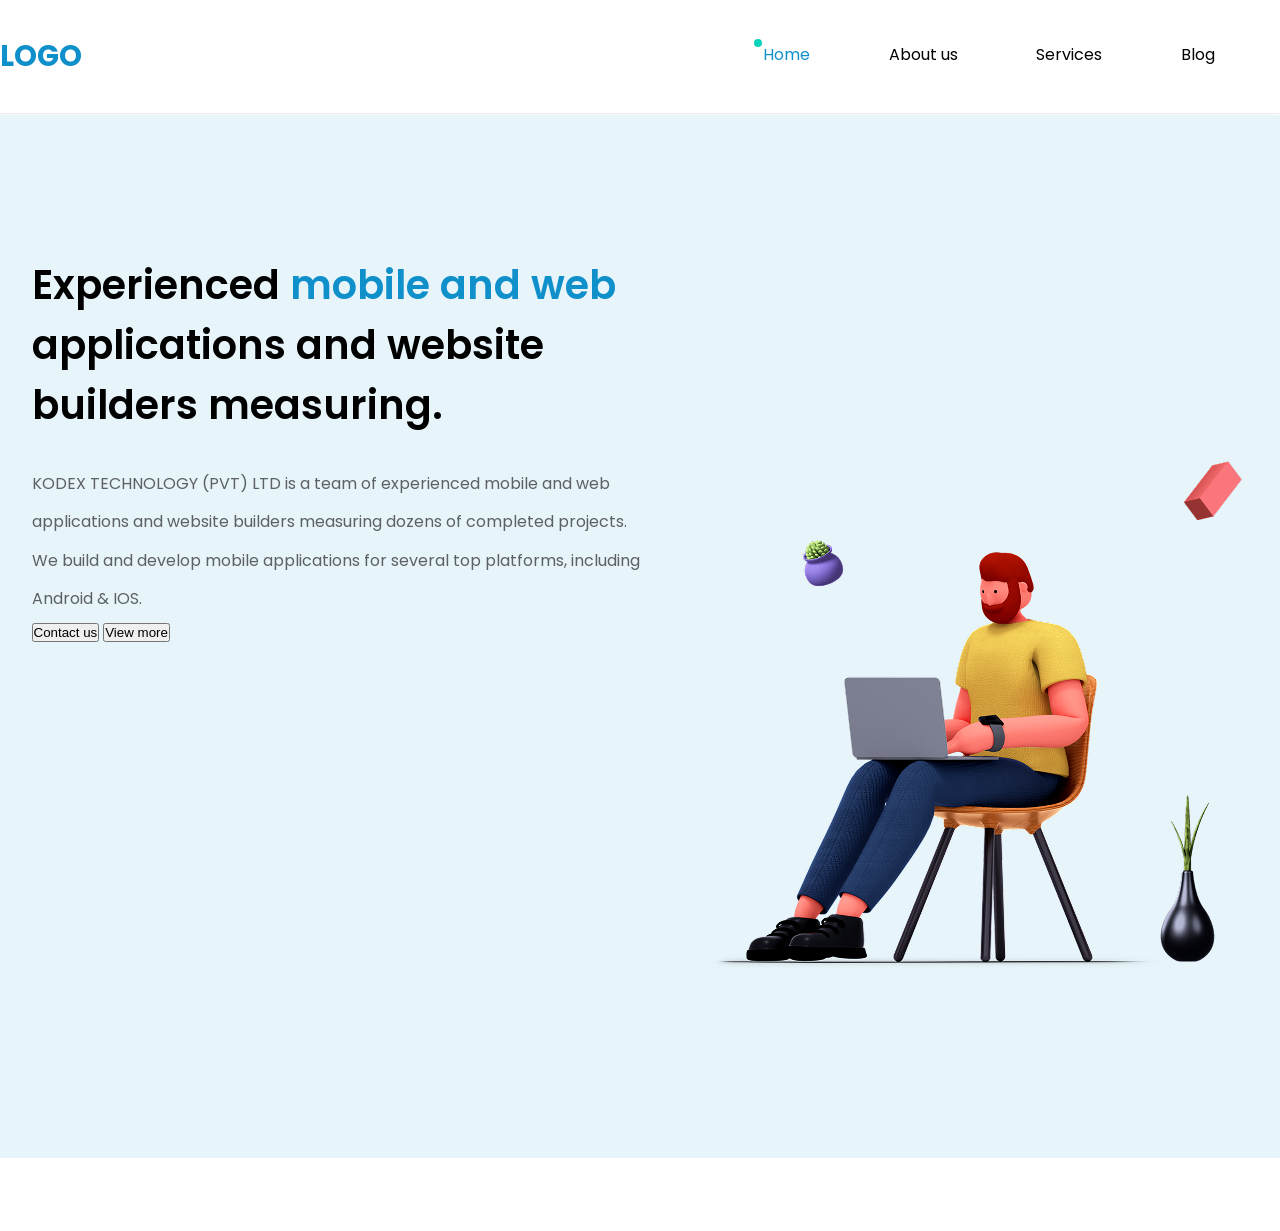
<file: index.html>
<!DOCTYPE html>
<html lang="en">

<head>
    <meta charset="UTF-8">
    <meta name="viewport" content="width=device-width, initial-scale=1.0">
    <link rel="stylesheet" href="css/main.css">
    <link rel="stylesheet" href="css/header.css">
    <title>Agency Web</title>
</head>

<body>
    <div class="wrapper">
        <header class="container">
            <div class="header container">
                <span class="logo">logo</span>
                <nav>
                    <ul>
                        <li class="active"><a href="/">Home</a></li> <!-- Li - для создания списка-->
                        <li><a href="#">About us</a></li>
                        <li><a href="#">Services</a></li>
                        <li><a href="#">Blog</a></li>
                        <li class="btn"><a href="Contact/contact.html">Contact us</a></li>
                    </ul>
                </nav>
            </div>
        </header>
        <hr>
        <div class="human container">
            <div class="hero ">
                <div class="text container">
                <h2>Experienced <span>mobile and web</span> applications and website builders measuring.</h2>
                    <p>KODEX TECHNOLOGY (PVT) LTD is a team of experienced mobile and web applications and website builders
                        measuring dozens of completed projects. We build and develop mobile applications for several top
                        platforms, including Android & IOS. </p>
                    <button class="btn">Contact us</button>
                    <button class="btn1">View more</button>
                </div>
                <img src="img/human.png" alt="">
            </div>

            <div class="flex container">
                <div class="block">
                    <h1>Web Application</h1>
                    <p>Lorem Ipsum is simply</p>
                </div>
            </div>
        </div>
    </div>
</body>

</html>
</file>
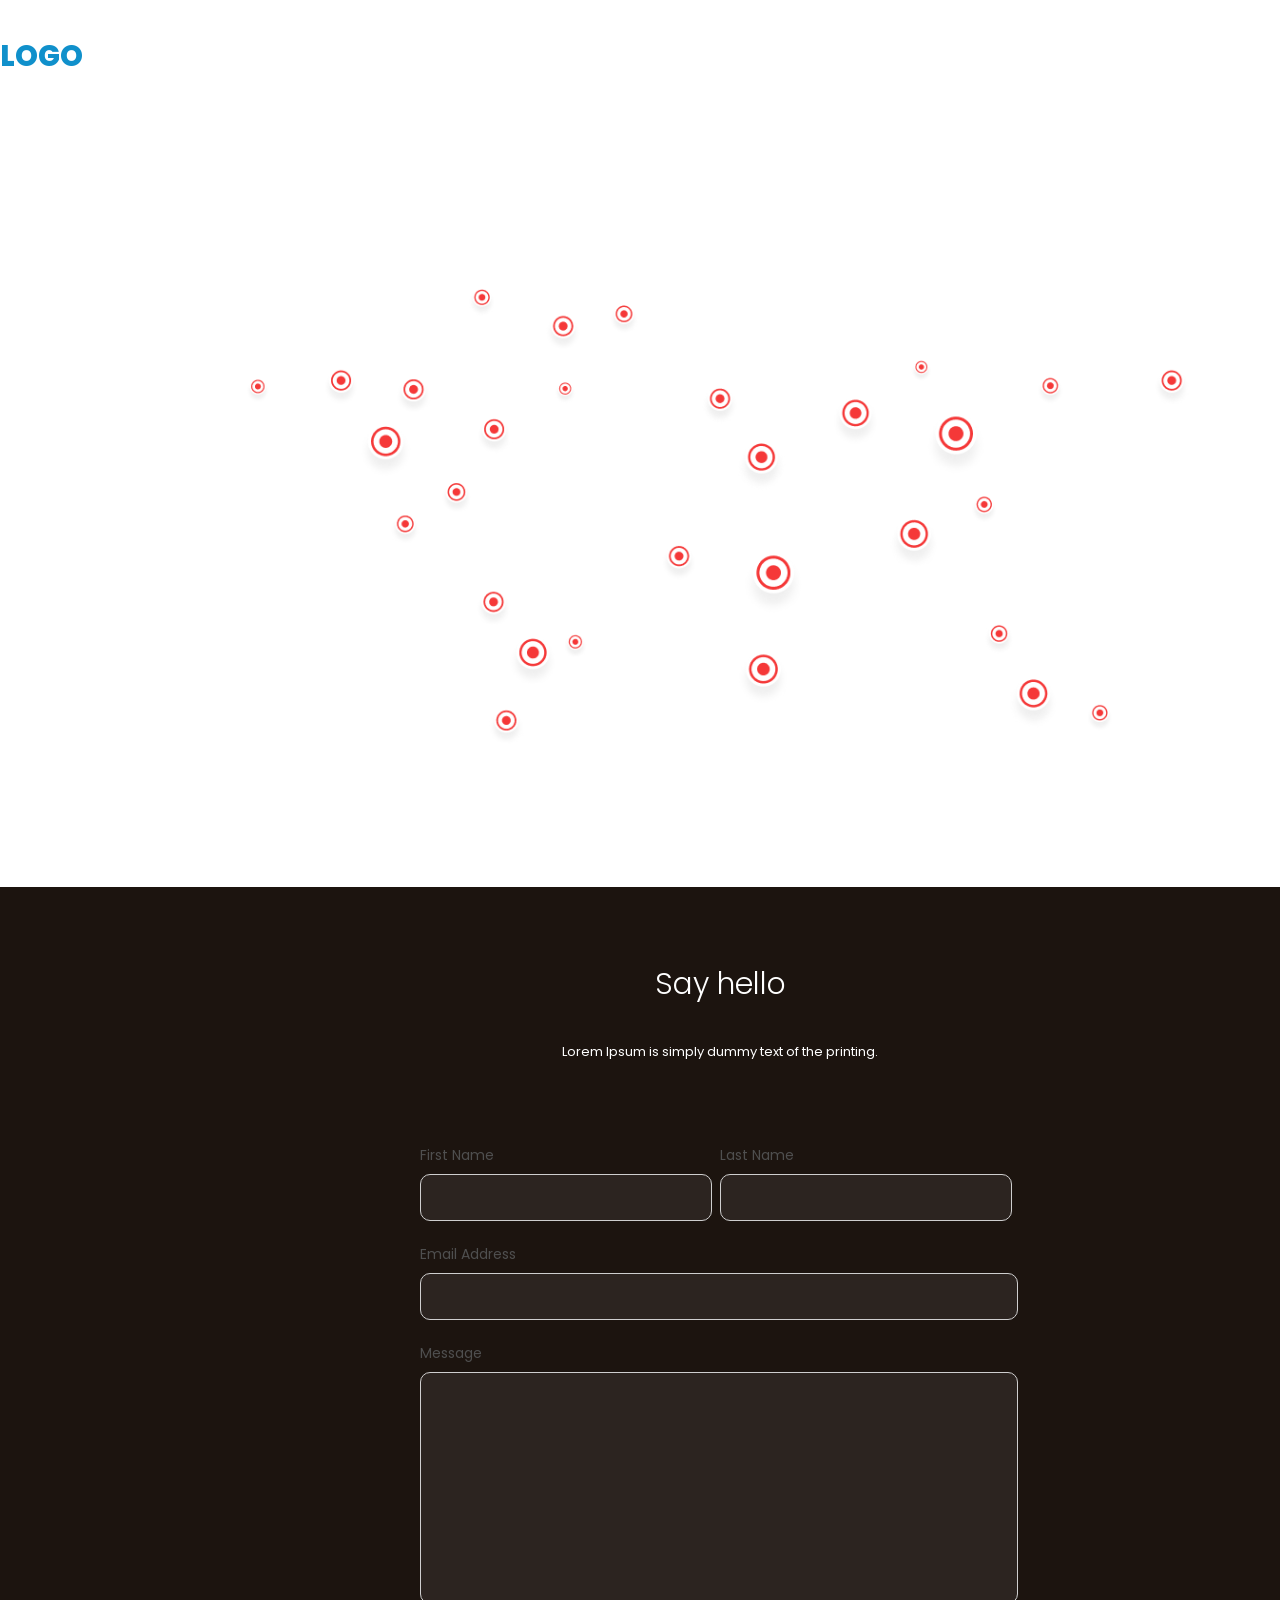
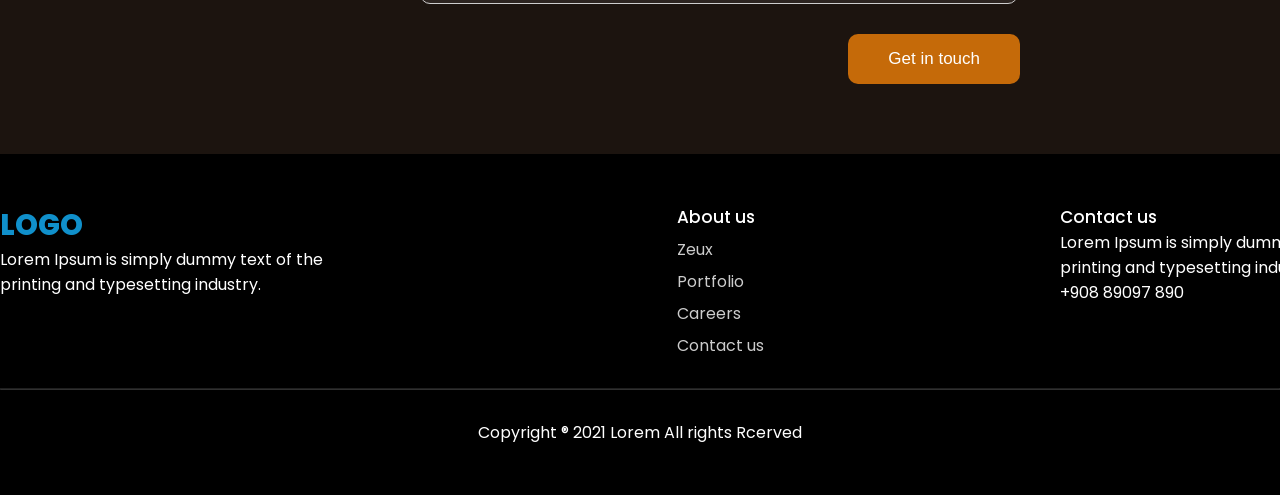
<file: Contact/contact.html>
<!DOCTYPE html>
<html lang="en">
<head>
    <meta charset="UTF-8">
    <meta name="viewport" content="width=device-width, initial-scale=1.0">
    <title>Game Website</title>
    <link rel="stylesheet" href="/css/main.css">
    <link rel="stylesheet" href="/css/header.css">
    <link rel="stylesheet" href="/css/footer.css">
</head>
<body> <!-- class - Атрибут, используемый для присвоения элементам имен -->
<div class="wrapper">
    <header class="container">
        <span class="logo">logo</span> <!--Span - Создает строчные контейнеры для стилизации определенных частей текста или элементов внутри блочного контейнера -->
        <nav> <!-- Nav - для элемента "а", которая нужна для ссылок -->
            <ul> <!-- Ul - для маркированного списка -->
                <li><a href="/">Home</a></li> <!-- Li - для создания списка-->
                <li><a href="About/about.html">About us</a></li>
                <li><a href="portfolio.html">Portfolio</a></li>
                <li><a href="news.html">News</a></li>
                <li class="btn"><a href="#">Contact us</a></li>
            </ul>
        </nav>    
    </header>
    <div class="container hero-contacs">
    <link rel="stylesheet" href="css/contact.css">
        <h1>Lorem Ipsum is simply dummy text of the printing and.</h1>
        <p>Lorem Ipsum is simply dummy text of the printing and typesetting industry.</p>
        <img src="img/Hugeglobal.png" alt="">
    </div>
    <div class="feedback">
        <div class="container">
            <h2>Say hello</h2>
            <p>Lorem Ipsum is simply dummy text of the printing.</p>
            <form> <!--контейнер, используемый на веб-страницах для сбора информации от пользователя (текст, флажки, файлы) и её последующей отправки на сервер для обработки-->
                <div class="inline">
                    <div>
                        <label>First Name</label>
                        <input type="text">
                    </div>
                     <div>
                        <label>Last Name</label>
                        <input type="text">
                    </div>
                </div>
                <label>Email Address</label>
                <input type="email" class="one-line">
                <label>Message</label>
                <textarea class="one-line"></textarea>
                <button type="button">Get in touch</button> <!--type button озночает, что не надо переходить на другую страницу-->
            </form>
        </div>
    </div>
    <footer>
    <div class="blocks container">
        <div>
            <span class="logo">logo</span>
            <p>Lorem Ipsum is simply dummy text of the printing and typesetting industry. </p>
        </div>
        <div>
            <h4>About us</h4>
            <ul> <!--создает список-->
                <li>Zeux</li>
                <li>Portfolio</li>
                <li>Careers</li>
                <li>Contact us</li>
            </ul>
        </div>
        <div>
            <h4>Contact us</h4>
            <p>Lorem Ipsum is simply dummy text of the printing and typesetting industry. </p>
            <p>+908 89097 890</p>
        </div>
    </div>
    <hr> <!--линия на всю ширину-->
    <p>Copyright ® 2021 Lorem All rights Rcerved</p>
</footer>
</div>
</body>
</html>
</file>
<file: css/main.css>
@import url("https://fonts.googleapis.com/css2?family=Poppins:ital,wght@0,100;0,200;0,300;0,400;0,500;0,600;0,700;0,800;0,900;1,100;1,200;1,300;1,400;1,500;1,600;1,700;1,800;1,900&display=swap");
@import url("https://fonts.googleapis.com/css2?family=Poppins:ital,wght@0,100;0,200;0,300;0,400;0,500;0,600;0,700;0,800;0,900;1,100;1,200;1,300;1,400;1,500;1,600;1,700;1,800;1,900&family=Rubik:ital,wght@0,300..900;1,300..900&display=swap");

* {
  margin: 0%;
  padding: 0%;
}

body {
  font-family: "Poppins", sans-serif;
  font-weight: 400;
  color: #fff;
  font-size: 16px;
}

a {
  text-decoration: none;
}

img {
  max-width: 100%;
}

.container {
  width: 1440px;
  margin: 0 auto;
}

.wrapper {
  background-color: #fff;
  overflow-x: hidden;
}

.wrapper header {
  padding: 35px 0;
}

.wrapper  .header span {
  font-size: 29px;
  font-weight: 700;
  color: #1090CB;
  text-transform: uppercase;
}

.wrapper .header nav {
  float: right;
  width: 47%;
  margin-top: 7px;
}

.wrapper .header ul {
  list-style: none;
  display: flex;
  justify-content: space-between;
  position: relative;
}

.wrapper .header li {
  display: inline-block;
}

.wrapper .header .active a {
  color: #1090CB;
}

.wrapper .header .active ::after {
  content: "";
  display: block;
  background: #08D3BB;
  height: 8px;
  width: 8px;
  border-radius: 5px;
  position: relative;
  top: -28px;
  left: -9px;
}

.wrapper .header a {
  color: #000;
  position: relative;
}

.wrapper .header li:not(.active):not(.btn) a:hover {
  display: block;
  border-bottom: 5px solid #08D3BB;
}

.wrapper .header .btn a {
  color: #fff;
  background: #1090CB;
  padding: 13px 30px;
  border-radius: 7px;
  transition: all 200ms ease;
}

.wrapper .header .btn a:hover {
  background-color: #0b72a1;
}

.wrapper hr {
  opacity: 20%;
  border: 0.01;
}


hr {
  opacity: 0.2;
  border: 0.1;
}



.human {
width: 100%;
margin: 0 auto;
}

.hero {
  background: #E7F4FA;
  padding: 140px 0;
  display: flex;

}

.text {
  width: 620px;
  color: #000;
  position: left;
}

h2 {
  font-size: 40px;
  font-weight: 600;
  margin-bottom: 30px;
}

span {
  color: #1090CB;
}

.text p {
  font-size: 16px;
  font-weight: 400;
  line-height: 2.4;
  opacity: 0.6;
}

.human img {
  top: -10px;
}
</file>
<file: css/header.css>
header {    
    padding: 50px 0;
}

header .logo {
    text-transform: uppercase; /* Uppercase - заглавные буквы*/
    font-size: 29px; /* размер шрифта */
    font-weight: 800; /* жирность */
}

header nav {
    float: right; /* положение на странице */
    width: 50%;
}

header nav ul {
    list-style: none; /* выбирает стиль */
    display: flex; /* текст на одном уровне */
    justify-content: space-between; /* расположение текста по всему контейнеру*/
    z-index: 2;
    position: relative; /*оставляет пустое пространство там, где он должен был быть, не влияя на расположение других элементов*/
}

header nav ul li {
    display: inline-block; /* позволяет добавлять настройку текста */
}

header nav ul li.active ::after { /* After - после*/
    content: '';
    display: block;
    background: #DC7000;
    height: 5px;
    width: 40px;
    border-radius: 5px;
    position: relative; /* Relative - способ сместить элемент относительно его исходного (нормального) места в документе, не нарушая при этом расположение соседних блоков*/
    top: 10px;
    left: -17px;
}

header nav ul li a {
    color: #fff;
}

header nav ul li:not(.active):not(.btn) a:hover { /* hover - часть правила, указывающая браузеру, к какому HTML-элементу (или группе элементов) применить стили (цвет, размер, расположение)*/
    border-bottom: 5px solid #DC7000; /* Border - делает обводку снизу, solid - цвет обводки*/
}

header nav ul li.btn a {
    background: #FA9021;
    padding: 9px 17px; /* отступы */
    border-radius: 5px; /* закругление углов*/
    transition: all 500ms ease; /* Transition позволяет определять переходное состояние между двумя состояниями элемента */
} /*Ease - отвечает за плавный переход (скорость выставляется в ms*/

header nav ul li.btn a:hover {
    background: #b35e03;
}
</file>
<file: css/footer.css>
footer {
    background: #000;
    padding: 50px 0;
}

footer .blocks {
    display: flex;
    justify-content: space-between;
}

footer .logo {
    text-transform: uppercase; /* Uppercase - заглавные буквы*/
    font-size: 29px; /* размер шрифта */
    font-weight: 800; /* жирность */
}

footer .blocks p {
    width: 380px;
}

footer .blocks h4 {
    font-weight: 500;
    font-size: 17px;
}

footer .blocks ul {
    list-style: none;
}

footer .blocks ul li {
    margin-top: 7px;
    opacity: 0.8; /*прозрачность*/
}

footer hr {
    margin: 30px 0;
}

footer > p {
    text-align: center;
}
</file>
<file: Contact/css/contact.css>
@charset "UTF-8";
.hero-contacs h1 {
  font-size: 33px;
  font-weight: 400;
  text-align: center;
  margin-bottom: 20px;
}
.hero-contacs p {
  font-size: 16px;
  text-align: center;
}
.hero-contacs img {
  margin: 80px 15%;
  width: 70%;
}

.feedback {
  padding: 70px 0;
  background: #1C140F;
}
.feedback h2 {
  text-align: center;
  font-size: 30px;
  font-weight: 300;
  padding: 5px 0;
}
.feedback p {
  text-align: center;
  font-size: 13px;
}
.feedback form {
  margin: 80px auto;
  width: 600px;
}
.feedback form .inline {
  display: flex;
  justify-content: space-between;
}
.feedback form .inline > div {
  width: 50%;
}
.feedback form label {
  color: #4F4F4F;
  font-size: 14px;
}
.feedback form input, .feedback form textarea {
  background: #2C2420;
  border-radius: 10px;
  border: 0.6px solid #CECECE; /*solid - твердая обводка*/
  display: block;
  width: 90%;
  padding: 15px 10px;
  outline: none;
  color: #fff;
  margin-top: 7px;
  margin-bottom: 20px;
}
.feedback form .one-line {
  width: 96%;
}
.feedback form textarea {
  resize: none; /*не позволяет расстягивать атрибут*/
  height: 200px;
}
.feedback form button {
  margin: 10px 0;
  background: #c56a09;
  padding: 15px 40px; /* отступы */
  border-radius: 10px; /* закругление углов*/
  transition: all 300ms ease;
  color: #ffffff;
  border: 0; /* рамки html*/
  font-size: 17px;
  float: right;
}
.feedback form button:hover {
  cursor: pointer; /* задает активацию при наведении курсора */
  background: #743e05;
}/*# sourceMappingURL=contact.css.map */
</file>
